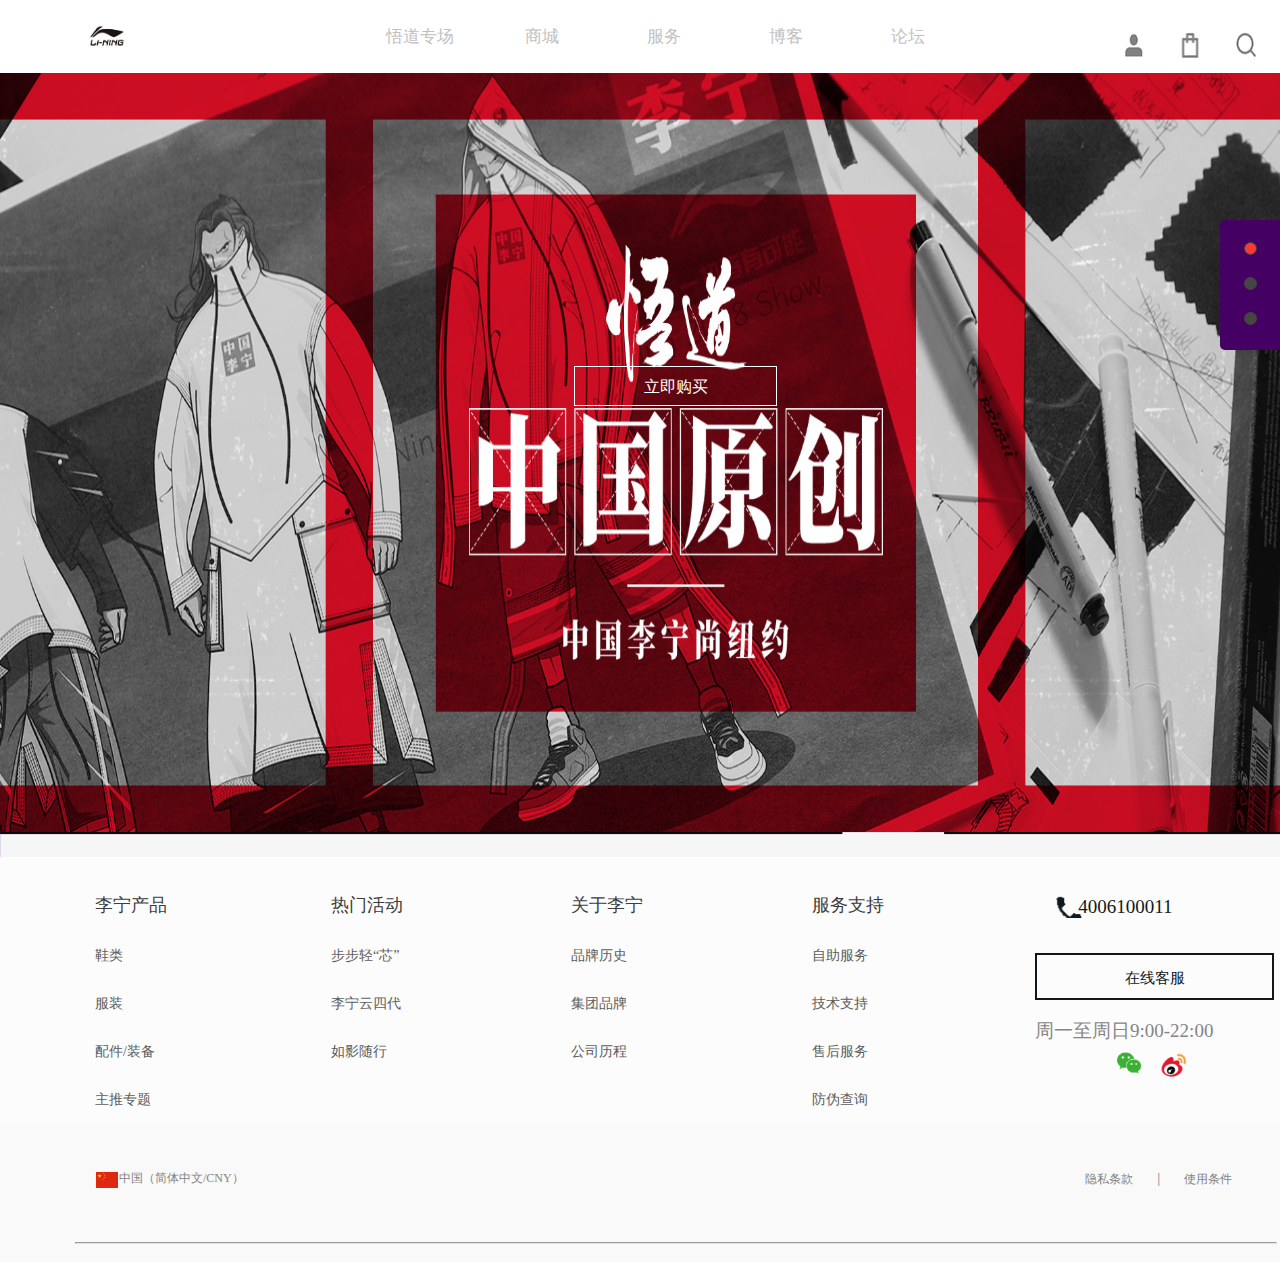
<file: 仿制李宁首页/index.html>
<!DOCTYPE html>
<html lang="en">
<head>
    <meta charset="UTF-8">
    <meta name="viewport" content="width=device-width, initial-scale=1.0">
    <meta http-equiv="X-UA-Compatible" content="ie=edge">
    <link rel="stylesheet" href="css/layout.css">
    <link rel="stylesheet" href="css/base.css">
    <script type="text/javascript" src="js/jquery-1.7.1.min.js"></script>
    <title>Document</title>
</head>
<body>
    <header>
        <a href="#1" class="logo">
            <img src="./img/logo.png" >
        </a>
        <div class="text">
            <a href="#2" class="t">悟道专场</a>
            <a href="#3" class="t">商城</a>
            <a href="#4" class="t">服务</a>
            <a href="#5" class="t">博客</a>
            <a href="#6" class="t">论坛 </a>
        </div>
        <div class="img">
            <div class="outside out1">
                <a href="#7" class="p img1"></a>
                <ul>
                    <li>订单</li>
                    <li>账号</li>
                    <li>推荐有礼</li>
                    <li>登录</li>
                </ul>
            </div>
            <div class="outside out2">
                <a href="#8" class="p img2"></a>
                <ul>
                    <li>您的购物车里没有商品！</li>
                    <li>去购物</li>
                </ul>
            </div>
            <a href="#9" class="p img3" id="find"></a>
        </div>
        <div class="search" id="Search">
            <div class="nav">
                <img src="./img/logo6.png" class="img1">
                <input type="text" placeholder="搜索商品名称">
                <img src="./img/logo7.png" class="img2" id="close">
            </div>
            <ul>
                <li>新品和热卖</li>
                <li>鞋类</li>
                <li>服装</li>
                <li>配件/装备</li>
            </ul>
        </div>
    </header>
    <section>
        <div class="bannerWhole">
            <a class="part1">
                <div class="bgimg">
                    <img src="./img/img1.png" alt="新品发布会">
                </div>
                <div class="content">
                    
                    <div class="button">立即购买</div>
                </div>
            </a>
            <div class="part2">
                <a href="##1" class="first">
                    <img src="./img/img2.png" alt="热门活动">
                </a>
                <a class="second">
                    <div class="bgimg">
                        <img src="./img/img3.png" alt="摄影比赛">
                    </div>
                    <div class="content">
                        
                        <div class="button hover">立即购买</div>                <!-- hover类有待考虑 -->
                    </div>
                </a>
            </div>
            <div class="part3">
                <div class="first">
                    <figure class="normal hot1">
                        <img src="./img/hot1.png" alt="设计图">
                        <div>中国射击队</div>
                        <p>品牌从1991年开始赞助射击项目。</p>
                    </figure>
                    <figure class="normal hot2">
                        <img src="./img/hot2.png" alt="摄影">
                        <div>中国乒乓球队</div>
                        <p>李宁品牌从2000年开始赞助中国乒乓球队。</p>
                    </figure>
                    <figure class="normal hot3">
                        <img src="./img/hot3.png" alt="手感">
                        <div>中国羽毛球队</div>
                        <p>李宁品牌从2009年开始赞助中国羽毛球队。</p>
                    </figure>
                </div>
                <div class="second">
                    <ul>
                        <li>
                            <img src="./img/logo1.png">
                            <p>7天无理由退货</p>
                        </li>
                        <li>
                            <img src="./img/logo2.png">
                            <p>15天退货保障</p>
                        </li>
                        <li>
                            <img src="./img/logo3.png">
                            <p>30天换货保障</p>
                        </li>
                        <li>
                            <img src="./img/logo4.png">
                            <p>99元全场包邮</p>
                        </li>
                    </ul>
                </div>
            </div>
        </div>
        <div class="bannerSearch">
            <div class="index focus"> </div>
            <div class="index"> </div>
            <div class="index"> </div>
        </div>
    </section>
    <footer>
        <ul class="first">
            <li>
                <p>李宁产品</p>
                <a href="###1">鞋类</a>
                <a href="###2">服装</a>
                <a href="###3">配件/装备</a>
                <a href="###4">主推专题</a>
            </li>
            <li>
                <p>热门活动</p>
                <a href="###1">步步轻“芯”</a>
                <a href="###2">李宁云四代</a>
                <a href="###3">如影随行</a>
            </li>
            <li>
                <p>关于李宁</p>
                <a href="###1">品牌历史</a>
                <a href="###2">集团品牌</a>
                <a href="###3">公司历程</a>
            </li>
            <li>
                <p>服务支持</p>
                <a href="###1">自助服务</a>
                <a href="###2">技术支持</a>
                <a href="###3">售后服务</a>
                <a href="###4">防伪查询</a>
            </li>
            <div class="right">
                <div class="tel">&nbsp;&nbsp;&nbsp;&nbsp;&nbsp;4006100011</div>
                <div class="text hover">在线客服</div>
                <div class="time">周一至周日9:00-22:00</div>
                <div class="w">
                    <img src="./img/wx.png" class="wx">
                    <img src="./img/weixin.png" class="weixin">
                </div>
                <img src="./img/wb.png" class="wb">
            </div>
        </ul>
        <div class="second">
            <div class="left">
                <img src="./img/flag.png" alt="">
                <a href="#####">中国（简体中文/CNY）</a>
            </div>
            <div class="right">
                <p>
                    <a href="####1">隐私条款</a>
                    |
                    <a href="####1">使用条件</a>
                </p>
            </div>
            <hr>
        </div>
    </footer>
    <script type="text/javascript" src="js/ui.js"></script>
</body>
</html>
</file>
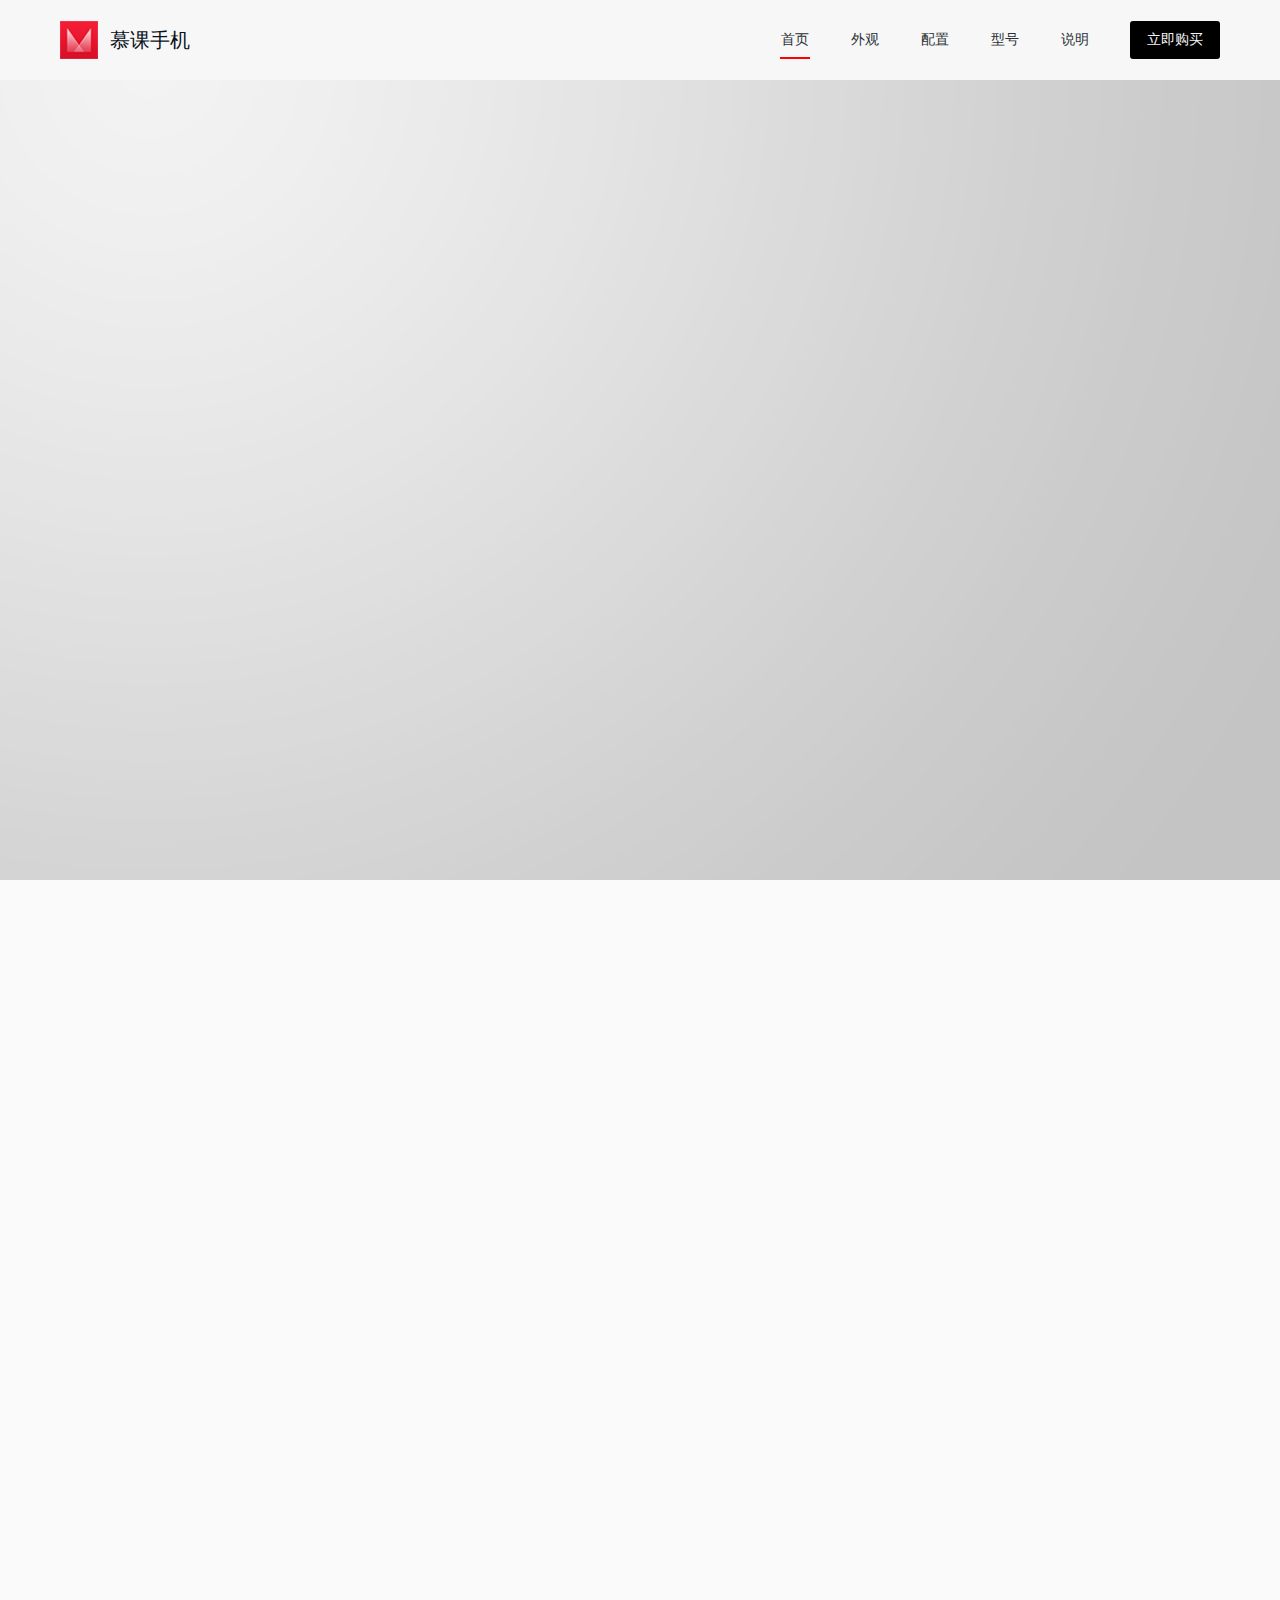
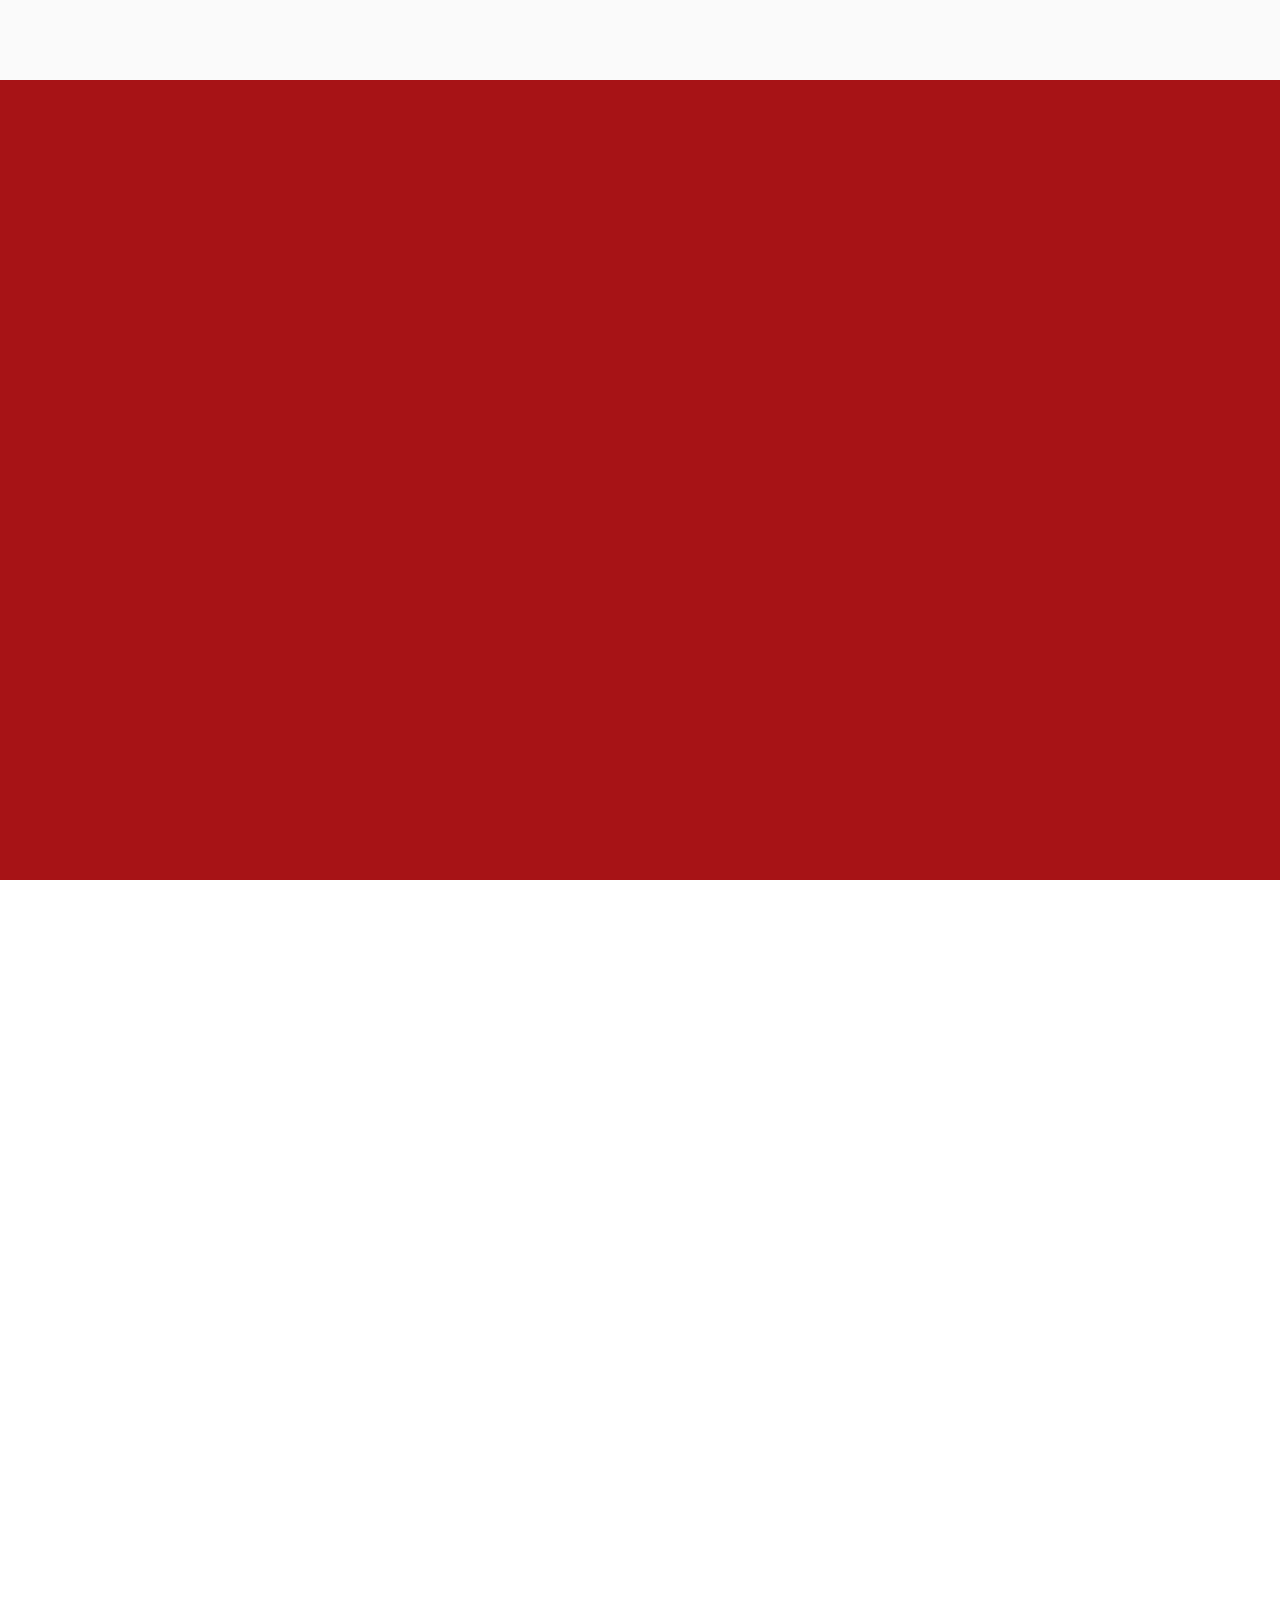
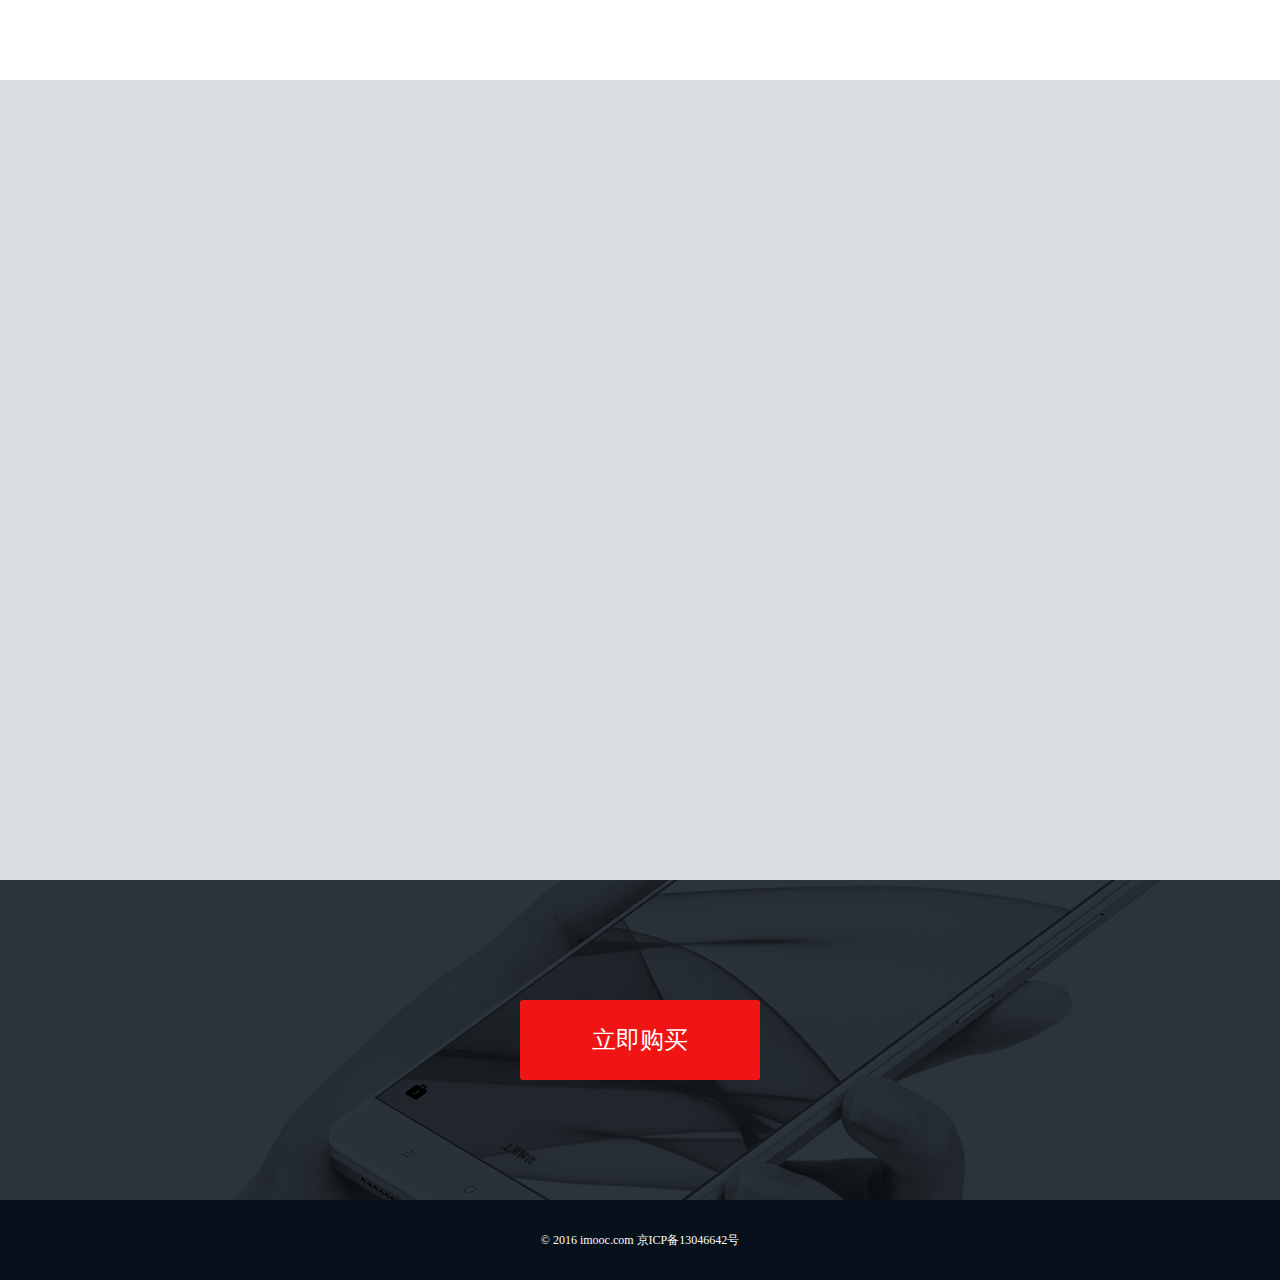
<file: 动态网页开发案例/index.html>
<!DOCTYPE html>
<html lang="en">
<head>
    <meta charset="UTF-8">
    <meta name="viewport" content="width=device-width, initial-scale=1.0">
    <meta http-equiv="X-UA-Compatible" content="ie=edge">
    <link rel="stylesheet" type="text/css" href="./css/normalize.css" />
    <link rel="stylesheet" type="text/css" href="./css/index.css" />
    <link rel="stylesheet" type="text/css" href="./css/base.css" />
    <link rel="stylesheet" type="text/css" href="./css/animate.css" />
    <title>慕课手机</title>
</head>
<body>
    <header class="header">
        <div class="header__wrap">
            <div class="header__logo">慕课手机</div>
            <nav class="header__nav">
                <a href="javascript:;" class="header__nav-item">首页</a>
                <a href="javascript:;" class="header__nav-item">外观</a>
                <a href="javascript:;" class="header__nav-item">配置</a>
                <a href="javascript:;" class="header__nav-item">型号</a>
                <a href="javascript:;" class="header__nav-item">说明</a>
                <a href="javascript:;" class="header__nav-item
                header__nav-item_custom_button">立即购买</a>
                <div class="header__nav-tip"></div>
            </nav>
        </div>
    </header>
    <section class="screen-1 other">
        <h2 class="screen-1__heading screen-1__heading_animate_init"><b>慕课手机</b>&nbsp;让你的生活更精彩</h2>
        <div class="screen-1__phone screen-1__phone_animate_init"></div>
        <div class="screen-1__shadow screen-1__shadow_animate_init"></div>
    </section>
    <section class="screen-2 other">
        <h2 class="screen-2__heading">优美的设计，更令人着迷</h2>
        <h3 class="screen-2__subheading">采用受欢迎的设计，让它更加出色。
            <br>款式小巧、轻便手感更舒适。绚丽高清的显示屏，整个外观显得格外精致。</h3>
        <div class="screen-2__phone">
            <div class="screen-2__point screen-2__point_i_1">高清摄像</div>
            <div class="screen-2__point screen-2__point_custom_right screen-2__point_i_2">超薄机身</div>
            <div class="screen-2__point screen-2__point_custom_right screen-2__point_i_3">大屏显示</div>
        </div>

    </section>
    <section class="screen-3 other">
        <div class="screen-3__wrap">
            <h2 class="screen-3__heading">外形小巧，功能强大的手机</h2>
            <h3 class="screen-3__subheading">采用受欢迎的设计，让它更加出色。
            <br>款式小巧、轻便手感更舒适。绚丽高清的显示屏，整个外观显得格外精致。</h3>
            <div class="screen-3__phone"></div>
            <div class="screen-3__features">
                <div class="screen-3__features__item">
                    <div class="screen-3__features__item__number">
                        5.7
                    </div>
                    <div class="screen-3__features__item__desc">
                        英寸大屏
                    </div>
                </div>
                <div class="screen-3__features__item">
                    <div class="screen-3__features__item__number">
                        1200
                    </div>
                    <div class="screen-3__features__item__desc">
                        万像素
                    </div>
                </div>
                <div class="screen-3__features__item">
                    <div class="screen-3__features__item__number">
                        3D
                    </div>
                    <div class="screen-3__features__item__desc">
                        touch
                    </div>
                </div>
                <div class="screen-3__features__item">
                    <div class="screen-3__features__item__number">
                        A9
                    </div>
                    <div class="screen-3__features__item__desc">
                        处理器
                    </div>
                </div>
            </div>
        </div>
    </section>
    <section class="screen-4 other">
        <div class="screen-4__wrap">
            <h2 class="screen-4__heading">丰富的手机型号</h2>
            <h3 class="screen-4__subheading">找到适合你的手机</h3>
            <div class="screen-4__type">
  
                <div class="screen-4__type__item screen-4__type__item_i_1">
                    <div class="screen-4__type__item__color">慕课红</div>
                    <div class="screen-4__type__item__storage">16G/32G/64G</div>
                </div>
  
                <div class="screen-4__type__item screen-4__type__item_i_2">
                    <div class="screen-4__type__item__color">土豪金</div>
                    <div class="screen-4__type__item__storage">16G/32G/64G</div>
                </div>
                <div class="screen-4__type__item screen-4__type__item_i_3">
                    <div class="screen-4__type__item__color">太空灰</div>
                    <div class="screen-4__type__item__storage">16G/32G/64G</div>
                </div>
  
                <div class="screen-4__type__item screen-4__type__item_i_4">
                    <div class="screen-4__type__item__color">绅士黑</div>
                    <div class="screen-4__type__item__storage">16G/32G/64G</div>
                </div>
            </div>
        </div>
    </section>
    <section class="screen-5 other">
        <div class="screen-5__heading">游戏、学习、拍照、有这一部就够了</div>
        <div class="screen-5__subheading">看视频、拍摄高清视频与照片、视频聊天、一机多功能，让您生活更丰富精彩。</div>
        <div class="screen-5__bg"></div>
    </section>
    <section class="screen-buy other">
        <a href="javascript:;" class="screen-buy__button">立即购买</a>
    </section>

    <footer class="footer other">
        © 2016 imooc.com  京ICP备13046642号
    </footer>
    <div class="outline other">
        <a href="javascript:;" class="outline__item">首页</a>
        <a href="javascript:;" class="outline__item">外观</a>
        <a href="javascript:;" class="outline__item">配置</a>
        <a href="javascript:;" class="outline__item">型号</a>
        <a href="javascript:;" class="outline__item">说明</a>
    </div>
    <!-- <script type="text/javascript" src= "./js/test.js"></Script> -->
    <script type="text/javascript" src= "./js/index.js"></Script>
</body>
</html>
</file>
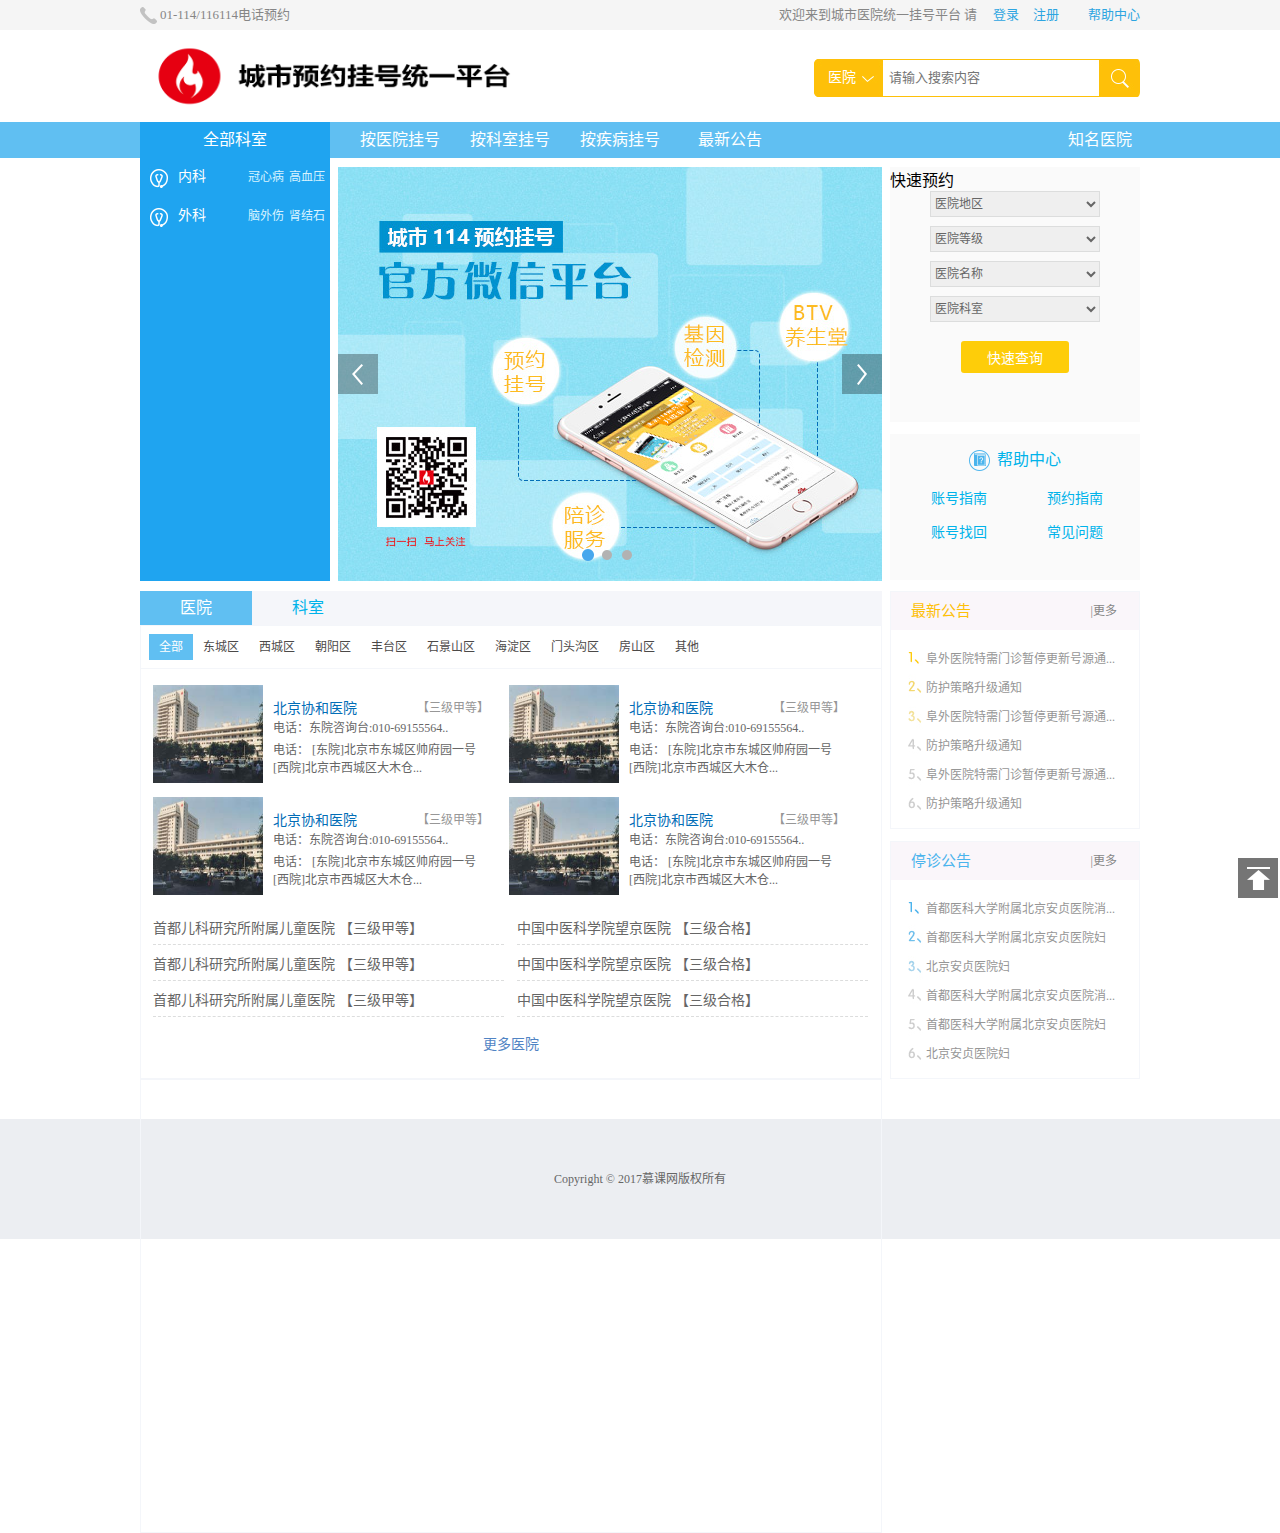
<file: 挂号平台/index.html>
<!DOCTYPE html>
<html lang="zh-cn">
<head>
	<meta charset="UTF-8">
	<title>城市医院预约平台</title>
	<link rel="stylesheet" type="text/css" href="css/layout.css">
	<link rel="stylesheet" type="text/css" href="css/base.css">
	<link rel="stylesheet" type="text/css" href="css/ui.css">
	<script type="text/javascript" src="js/jquery-1.7.1.min.js"></script>
</head>
<body>
	
	<div id="top" class="top">

		<div class="wrap">
			<p class="call">01-114/116114电话预约</p>
			<p class="welcome">欢迎来到城市医院统一挂号平台&nbsp;请&nbsp;
			<a href="#">登录</a>
			<a href="#">注册</a>
			&nbsp;&nbsp;&nbsp;&nbsp;
			<a href="#">帮助中心</a>
			</p>
		</div>

	</div>

	<div id="header" class="header">
		<div class="wrap clearfix">
			<a class="logo" href="#">
				<img src="./img/logo.png">
			</a>
			<div class="search ui-search">
				<div class="ui-search-selected">医院</div>
				<div class="ui-search-select-list">
					<a href="#1">科室</a>
					<a href="#1">疾病</a>
					<a href="#1">医院</a>
				</div>
				<input type="text" name="search-content" class="ui-search-input" placeholder="请输入搜索内容">
				<a href="#" class="ui-search-submit">&nbsp;</a>
			</div>
		</div>
	</div>

	<div id="nav" class="nav">
		<div class="wrap">
			<div class="link menu">全部科室
				<div class="menu-list ui-menu">
					<div class="ui-menu-item clearfix">
						
						<a href="#1" class="ui-menu-item-department">内科</i> 
						<a href="#2" class="ui-menu-item-disease">高血压</a>
						<a href="#3" class="ui-menu-item-disease">冠心病</a>

						<div class="ui-menu-item-detail" >
							<div class="ui-menu-item-detail-group">
								<div class="ui-menu-item-detail-group-caption">内科</div>

									<div class="ui-menu-item-detail-group-list">
										<a href="#1">心血管内科</a>
										<a href="#1">神经内科</a>
										<a href="#1">内分泌科</a>
										<a href="#1">血液科</a>
										<a href="#1">心血管内科</a>
										<a href="#1">神经内科</a>
										<a href="#1">内分泌科</a>
										<a href="#1">血液科</a>
										<a href="#1">心血管内科</a>
										<a href="#1">神经内科</a>
										<a href="#1">内分泌科</a>
										<a href="#1">血液科</a>
										<a href="#1">内分泌科</a>
										<a href="#1">血液科</a>
									</div>

							</div>
						</div>

					</div>


					<div class="ui-menu-item clearfix">
						
						<a href="#1" class="ui-menu-item-department">外科</i> 
						<a href="#2" class="ui-menu-item-disease">肾结石</a>
						<a href="#3" class="ui-menu-item-disease">脑外伤</a>

						<div class="ui-menu-item-detail" >

							<div class="ui-menu-item-detail-group">
								<div class="ui-menu-item-detail-group-caption">外科</div>

									<div class="ui-menu-item-detail-group-list">
										<a href="#1">神经外科</a>
										<a href="#1">功能神经外科</a>
										<a href="#1">内分泌科</a>
										<a href="#1">血液科</a>
										<a href="#1">心血管内科</a>
										<a href="#1">神经内科</a>
										<a href="#1">内分泌科</a>
										<a href="#1">血液科</a>
										<a href="#1">心血管内科</a>
										<a href="#1">神经内科</a>
										<a href="#1">内分泌科</a>
										<a href="#1">血液科</a>
										<a href="#1">内分泌科</a>
										<a href="#1">血液科</a>
									</div>

							</div>
							<div class="ui-menu-item-detail-group">
								<div class="ui-menu-item-detail-group-caption">外科常见疾病</div>

									<div class="ui-menu-item-detail-group-list">
										<a href="#1">神经外科</a>
										<a href="#1">功能神经外科</a>
										<a href="#1">内分泌科</a>
										<a href="#1">血液科</a>
										<a href="#1">心血管内科</a>
										<a href="#1">神经内科</a>
										<a href="#1">内分泌科</a>
										<a href="#1">血液科</a>
										<a href="#1">心血管内科</a>
										<a href="#1">神经内科</a>
										<a href="#1">内分泌科</a>
										<a href="#1">血液科</a>
										<a href="#1">内分泌科</a>
										<a href="#1">血液科</a>
									</div>

							</div>
							
						</div>

					</div>
				</div>
			</div>
			<a href="#" class="link">按医院挂号</a>
			<a href="#" class="link">按科室挂号</a>
			<a href="#" class="link">按疾病挂号</a>
			<a href="#" class="link">最新公告</a>
			<a href="#" class="link right">知名医院</a>
		</div>
	</div>

	<div id="banner" class="banner">

		<div class="banner-slider ui-slider">
			<div class="ui-slider-wrap">
				<a href="#0" class="item"><img src="img/banner_1.jpg" alt="banner-1"></a>
				<a href="#1" class="item"><img src="img/banner_2.jpg" alt="banner-2"></a>
				<a href="#2" class="item"><img src="img/banner_3.jpg" alt="banner-3"></a>
			</div>
		

			<div class="ui-slider-arrow">
				<a href="#l" class="item left">&nbsp;</a>
				<a href="#r" class="item right">&nbsp;</a>
			</div>
			<div class="ui-slider-process">
				<a href="#0" class="item item_focus">&nbsp;</a>
				<a href="#1" class="item">&nbsp;</a>
				<a href="#2" class="item">&nbsp;</a>
			</div>
		</div>
		<div class="banner-search ui-cascading">
			<div class="capition"><span class="text">快速预约</span></div>
			<div class="form">
				<div class="line"><select name="area"><option value="">医院地区</option></select></div>
				<div class="line"><select name="level"><option value="">医院等级</option></select></div>
				<div class="line"><select name="name"><option value="">医院名称</option></select></div>
				<div class="line"><select name="department"><option value="">医院科室</option></select></div>
			</div>
			<div class="submit"><input type="button" class="button" value="快速查询"></div>
		</div>
		<div class="banner-help">
			<div class="caption"><span class="text">帮助中心</span></div>
			<div class="list">
				<a href="#" class="link">账号指南</a>
				<a href="#" class="link">预约指南</a>
				<a href="#" class="link">账号找回</a>
				<a href="#" class="link">常见问题</a>
			</div>
		</div>

	</div>

	<div id="content" class="content">

		<div class="wrap clearfix">
			<div class="content-tab">
				<div class="caption">
					<a href="#8" class="item item_focus">医院</a>
					<a href="#7" class="item">科室</a>
				</div>
				<div class="block">
					<div class="item">
						<div class="block-caption">
							<a href="#1" class="block-caption-item block-caption-item_focus">全部</a>
							<a href="#1" class="block-caption-item">东城区</a>
							<a href="#1" class="block-caption-item">西城区</a>
							<a href="#1" class="block-caption-item">朝阳区</a>
							<a href="#1" class="block-caption-item">丰台区</a>
							<a href="#1" class="block-caption-item">石景山区</a>
							<a href="#1" class="block-caption-item">海淀区</a>
							<a href="#1" class="block-caption-item">门头沟区</a>
							<a href="#1" class="block-caption-item">房山区</a>
							<a href="#1" class="block-caption-item">其他</a>
						</div>
						<div class="block-content">
							<div class="block-wrap">
								<div class="block-list clearfix">
								<div class="item">
									<img src="img/hospital-1.jpg" alt="xx医院">
									<div class="item-name">北京协和医院<span class="item-level">【三级甲等】</span></div>
									<div class="item-phone">电话：东院咨询台:010-69155564..</div>
									<div class="item-address">电话： [东院]北京市东城区帅府园一号 [西院]北京市西城区大木仓...</div>
								</div>
								<div class="item">
									<img src="img/hospital-1.jpg" alt="xx医院">
									<div class="item-name">北京协和医院<span class="item-level">【三级甲等】</span></div>
									<div class="item-phone">电话：东院咨询台:010-69155564..</div>
									<div class="item-address">电话： [东院]北京市东城区帅府园一号 [西院]北京市西城区大木仓...</div>
								</div>
									
								<div class="item">
									<img src="img/hospital-1.jpg" alt="xx医院">
									<div class="item-name">北京协和医院<span class="item-level">【三级甲等】</span></div>
									<div class="item-phone">电话：东院咨询台:010-69155564..</div>
									<div class="item-address">电话： [东院]北京市东城区帅府园一号 [西院]北京市西城区大木仓...</div>
								</div>
									
								<div class="item">
									<img src="img/hospital-1.jpg" alt="xx医院">
									<div class="item-name">北京协和医院<span class="item-level">【三级甲等】</span></div>
									<div class="item-phone">电话：东院咨询台:010-69155564..</div>
									<div class="item-address">电话： [东院]北京市东城区帅府园一号 [西院]北京市西城区大木仓...</div>
								</div>
									
								</div>

								<div class="block-text-list clearfix">
								<a href="#9" class="item">首都儿科研究所附属儿童医院 <span class="level">【三级甲等】</span></a>
								<a href="#9" class="item">中国中医科学院望京医院 <span class="level">【三级合格】</span></a>
								<a href="#9" class="item">首都儿科研究所附属儿童医院 <span class="level">【三级甲等】</span></a>
								<a href="#9" class="item">中国中医科学院望京医院 <span class="level">【三级合格】</span></a>
								<a href="#9" class="item">首都儿科研究所附属儿童医院 <span class="level">【三级甲等】</span></a>
								<a href="#9" class="item">中国中医科学院望京医院 <span class="level">【三级合格】</span></a>
								</div>
								<a class="block-more">更多医院</a>
							</div>
							<div class="block-wrap" style="display: none;">其他城区内容</div>
						</div>
					</div>
				</div>
				<div class="block">
					<div class="item" style="display: none;">
						科室内容
					</div>
				</div>
			</div>
			<div class="content-news">
				<div class="caption">最新公告<a href="#8" class="more">|更多</a></div>
				<div class="list">
					<a href="#8" class="link">阜外医院特需门诊暂停更新号源通...</a>
					<a href="#8" class="link">防护策略升级通知</a>
					<a href="#8" class="link">阜外医院特需门诊暂停更新号源通...</a>
					<a href="#8" class="link">防护策略升级通知</a>
					<a href="#8" class="link">阜外医院特需门诊暂停更新号源通...</a>
					<a href="#8" class="link">防护策略升级通知</a>
				</div>
			</div>
			<div class="content-close">
				<div class="caption">停诊公告<a href="#8" class="more">|更多</a></div>
				<div class="list">
					<a href="#8" class="link">首都医科大学附属北京安贞医院消...</a>
					<a href="#8" class="link">首都医科大学附属北京安贞医院妇</a>
					<a href="#8" class="link">北京安贞医院妇</a>
					<a href="#8" class="link">首都医科大学附属北京安贞医院消...</a>
					<a href="#8" class="link">首都医科大学附属北京安贞医院妇</a>
					<a href="#8" class="link">北京安贞医院妇</a>
				</div>
			</div>
		</div>

	</div>

	<div id="footer" class="footer">
		Copyright &copy; 2017慕课网版权所有
	</div>
	<script type="text/javascript" src="js/ui.js"></script>
</body>
</html>
</file>
<file: 仿制李宁首页/css/layout.css>
body{
    width: 1351px;
    height: 1262px;
}
header{
    height: 73px;
    width: 1351px;
    background-color: #ffffff;
    position: relative;
}
section{
    height: 784px;/* 轮播图完成修改此处 */
    width: 1351px;
    background-color: rebeccapurple;
    position: relative;
    overflow: hidden;
}
section .bannerWhole{
    height: 2300px;/* 轮播图完成修改此处 */
    width: 1351px;
    position: absolute;
    top: 0px;/* js调整 */
}
section .bannerSearch{/* 轮播图完成修改此处定位方式 */
    width: 60px;
    height: 130px;
    background-color: #440062;
    border-radius: 5px 0 0 5px;
    position: fixed;/* 后期改为abslout */
    top: 220px;
    right: 0px;
}
footer{
    height: 405px;
    width: 1351px;
    background-color: #f9f9f9;
}
footer .first{
    height: 267px;
    background-color: #fcfcfc;
}
</file>
<file: 仿制李宁首页/css/base.css>
*{
    padding: 0;
    margin: 0;
}
a{
    text-decoration: none;
    color: black;
}
li{list-style-type: none;}
/* header模块样式 */
header .logo{
    display: block;
    width: 40px;
    height: 40px;
    margin-left: 87px;
    margin-top: 16px;
    
    float: left;
}
header .logo img{
    display: block;
    width: 40px;
    height: 40px;
}
header .text{
    margin-left: 232px;
    float: left;
}
header .text .t{
    display: block;
    box-sizing: border-box;
    width: 122px;
    height: 73px;
    font-family: "微软雅黑","黑体","宋体";
    font-size: 17px;
    color: #c1c1c1;
    line-height: 73px;
    text-align: center;
    float: left;
}
header .text .t:hover{
    color:red;
    border-bottom: 2px solid red;
}
header .img{/* 缺少header右侧三个按钮的交互 */
    margin-right: 87px;
    float: right;
}
header .img .outside{
    width: 32px;
    height: 41px;
    margin-left: 26px;
    margin-top: 32px;
    float: left;
}
header .img .out1:hover ul{z-index: 5;}
header .img .p:hover{
    background-image: url('../img/p2.png');
    border-bottom: 2px solid black;
}
header .img .p{
    display: block;
    box-sizing: border-box;
    width: 32px;
    height: 41px;
    background-image: url('../img/p1.png');
}
header .img .img3{
    margin-left: 26px;
    margin-top: 32px;
    background-image: url('../img/p1.png');
}
header .img .out1 ul{
    position: absolute;
    width: 322px;
    height: 272px;
    top: 73px;
    left: 897px;
    z-index: -1;
    background-color: #fff;
}
header .img .out1 ul li{
    box-sizing: border-box;
    border-bottom: 1px solid #c1c1c1;
    margin: 20px auto 10px;
    padding-bottom: 10px;
    height: 35px;
    width: 281px;
    font-family: "微软雅黑","黑体","宋体";
    font-size: 16px;
    color: #c1c1c1;
}
header .img .out1 ul li:nth-child(4){
    margin-top: 30px;
    color: #40b3d9;
    border: none;
}
header .img .out1 ul li:nth-child(4):hover{
    text-decoration: underline;
}
header .img .out2:hover ul{z-index: 5;}
header .img .out2 ul{
    position: absolute;
    width: 322px;
    height: 187px;
    top: 73px;
    left: 956px;
    background-color: #fff;
    z-index: -1;
}
header .img .out2 ul li:nth-child(1){
    margin: 55px auto;
    font-family: "微软雅黑","黑体","宋体";
    font-size: 12px;
    color: #c1c1c1;
    text-align: center;
}
header .img .out2 ul li:nth-child(2){
    width: 281px;
    height: 41px;
    margin: 0 auto;
    background-color: #eb0028;
    font-family: "微软雅黑","黑体","宋体";
    font-size: 14px;
    color: #fff;
    line-height: 41px;
    text-align: center;
}
header .img .out2 ul li:nth-child(2):active{background-color: #b8001f;}
header .img .img1{background-position: left -28px;}
header .img .img2{background-position: center -28px;}
header .img .img3{
    float: left;
    background-position: right -28px;
}
/* 搜索框样式 */
header .search{
    width: 615px;
    height: 284px;
    position: absolute;
    left: 315px;
    background-color: #fff;
    z-index: -1;/* js调整 */
}
header .search .nav{
    box-sizing: border-box;
    width: 615px;
    height: 73px;
    border-bottom: 1px solid #c1c1c1;
}
header .search .nav .img1{
    display: block;
    width: 22px;
    height: 22px;
    float: left;
    margin-top: 32px;
}
header .search .nav input{
    outline: 0;
    border: 0;
    display: block;
    width: 540px;
    height: 22px;
    margin-top: 32px;
    margin-left: 15px;
    background-color: #fff;
    border: none;
    float: left;
}
header .search .nav .img2{
    display: block;
    width: 22px;
    height: 22px;
    float: left;
    margin-top: 32px;
}
header .search ul{
    background-color: #fff;
    padding: 10px 0;
}
header .search ul li{
    height: 50px;
    padding-left: 50px;
    font-family: "微软雅黑","黑体","宋体";
    font-size: 14px;
    color: #858585;
    line-height: 50px;
}
header .search ul li:hover{
    background-color: #f6f6f6;
    color: #000;
}
/* banner模块样式 */
section .bannerSearch .index{
    width: 11px;
    height: 11px;
    background-color: #454544;
    border: 1px solid #454544;
    border-radius: 50% 50%;
    margin: 22px auto;
}
section .bannerSearch .focus{background-color: #f83a34;}
/*banner 第一组*/
section .bannerWhole .part1{
    display: block;
    position: relative;
}
section .bannerWhole .part1 .bgimg img{
    display: block;
    width:1351px;
    height: 759px;
}
section .bannerWhole .part1 .content{
    position: absolute;                     /* 拔河效应 */
    top: 271px;
    left: 0;
    right: 0;
    margin: 0 auto;
}
section .bannerWhole .part1 .content .h1{
    font-size: 46px;
    color: #fff;
    font-family: "微软雅黑","黑体","宋体";
    text-align: center;
}
section .bannerWhole .part1 .content .h2{
    display: block;
    margin: 22px 0;
    font-size: 30px;
    color: #fff;
    font-family: "微软雅黑","黑体","宋体";
    text-align: center;
}
section .bannerWhole .part1 .content hr{
    width: 46px;
    height: 1px;
    border: none;
    border-top: 1px solid #fff;
    margin: 0 auto;
}
section .bannerWhole .part1 .content .time{
    display: block;
    margin: 22px 0 54px;
    font-size: 22px;
    color: #fff;
    font-family: "微软雅黑","黑体","宋体";
    text-align: center;
}
section .bannerWhole .part1 .content .button{
    box-sizing: border-box;
    width: 203px;
    height: 40px;
    border: 1px solid #fff;
    margin: 22px auto;
    font-size: 16px;
    color: #fff;
    font-family: "微软雅黑","黑体","宋体";
    text-align: center;
    line-height: 40px;
    cursor: pointer;
}
/*banner 第二组*/
section .bannerWhole .part2 .first{display: block;}
section .bannerWhole .part2 .first img{
    display: block;
    width: 1351px;
    height: 255px;
}
section .bannerWhole .part2 .second{
    display: block;
    position: relative;
}
section .bannerWhole .part2 .second .bgimg img{
    display: block;
    width: 1351px;
    height: 529px;
}
section .bannerWhole .part2 .second .content{
    position: absolute;
    top: 320px;
    left: 0;
    right: 0;
    margin: 0 auto;
}
section .bannerWhole .part2 .second .content .h1{
    font-size: 40px;
    font-weight: normal;
    color: #fff;
    font-family: "微软雅黑","黑体","宋体";
    text-align: center;
}
section .bannerWhole .part2 .second .content .button{
    box-sizing: border-box;
    width: 134px;
    height: 44px;
    border: 1px solid #fff;
    margin: 49px auto 0;
    font-size: 14px;
    font-weight: normal;
    color: #fff;
    font-family: "微软雅黑","黑体","宋体";
    text-align: center;
    line-height: 44px;
    cursor: pointer;
    background: url(../img/button.png) no-repeat;
    background-position: 135px 0;
}
section .bannerWhole .part2 .second .content .button:hover{
    background-position: 0 0;
    color: black;
}
/*banner 第三组*/
section .bannerWhole .part3 .first{
    width: 1351px;
    height: 553px;
    background-color: #f6f6f6;
    position: relative;
}
section .bannerWhole .part3 .first .normal{
    width: 390px;
    height: 379px;
    background-color: #fff;
    position: absolute;
    top: 87px;
    cursor: pointer;
}
section .bannerWhole .part3 .first .normal:hover{       /* 上浮一点，加盒子阴影 */
    top:83px;
    box-shadow: 0px 3px 50px 1px #cecece;
}
section .bannerWhole .part3 .first .hot1{
    left: 74px;
}
section .bannerWhole .part3 .first .hot2{
    left: 0;
    right: 0;
    margin: 0 auto;
}
section .bannerWhole .part3 .first .hot3{right: 74px;}
section .bannerWhole .part3 .first .normal img{
    width: 390px;
    height: 240px;
}
section .bannerWhole .part3 .first .normal div{
    font-family: "微软雅黑","黑体","宋体";
    font-size: 17px;
    color: #3d3d3d;
    margin-top: 35px;
    margin-left: 27px;
}
section .bannerWhole .part3 .first .normal p{
    margin-top: 12px;
    margin-left: 27px;
    font-family: "微软雅黑","黑体","宋体";
    font-size: 14px;
    color: #5d5d5d;
}
section .bannerWhole .part3 .second{
    width: 1351px;
    height: 203px;
    border: 1px solid #e9e9e9;
    background-color: #fff;
}section .bannerWhole .part3 .second ul{
    width: 1351px;
    height: 120.5px;
    margin-top: 45px;
    position: relative;
    cursor: pointer;
}
section .bannerWhole .part3 .second ul li{position: absolute;}
section .bannerWhole .part3 .second ul li:nth-child(1){left: 170px;}
section .bannerWhole .part3 .second ul li:nth-child(2){left: 473px;}
section .bannerWhole .part3 .second ul li:nth-child(4){right: 170px;}
section .bannerWhole .part3 .second ul li:nth-child(3){right: 473px;}
section .bannerWhole .part3 .second ul li img{
    display: block;
    height: 70px;
    width: 68px;
    margin: 0 auto;
}
section .bannerWhole .part3 .second ul li p{
    margin-top: 30px;
    font-size: 16px;
    color: #5d5d5d;
    font-family: "微软雅黑","黑体","宋体";
}
/* footer模块样式 */
footer .first{
    position: relative;
}
footer .first li{
    position: absolute;
    top: 36px;
}
footer .first li:nth-child(1){left: 95px;}
footer .first li:nth-child(2){left: 331px;}
footer .first li:nth-child(3){left: 571px;}
footer .first li:nth-child(4){left: 812px;}
footer .first a{display: block;
    margin-top: 30px;
    font-family: "微软雅黑","黑体","宋体";
    font-size: 14px;
    color: #5d5d5d;
}
footer .first p{
    font-family: "微软雅黑","黑体","宋体";
    font-size: 18px;
    color: #3d3d3d;
}
footer .first .right{
    position: absolute;
    top: 39px;
    right: 77px;
}
footer .first .right .tel{
    width: 200px;
    margin: 0 auto;
    font-size: 19px;
    font-family: "微软雅黑","黑体","宋体";
    color: #101920;
    background: url(../img/logo5.png) no-repeat 0 0;
}
footer .first .right .text{
    box-sizing: border-box;
    width: 239px;
    height: 47px;
    border: 2px solid #0e161e;
    margin-top: 35px;
    text-align: center;
    line-height: 47px;
    font-size: 15px;
    font-family: "微软雅黑","黑体","宋体";
    color: #0e161e;

}
footer .first .right .text:hover{
    background-color: #0e161e;
    color: #fff;
}
footer .first .right .time{
    margin: 18px auto;
    font-size: 19px;
    font-family: "微软雅黑","黑体","宋体";
    color: #858585;
}
footer .first .right .w{
    width: 28px;
    height: 28px;
    position: absolute;
    right: 131px;
    top: 154px;
}
footer .first .right .w:hover .weixin{
    z-index: 5;
}
footer .first .right .w .weixin{
    position: absolute;
    top: -114px;
    right: -34px;
    width: 105px;
    height: 105px;
    z-index: -1;
}
footer .first .right .w .wx{
    display: block;
    width: 28px;
    height: 28px;
    position: absolute;
    right: 0;
    top: 0;
}
footer .first .right .wb{
    display: block;
    width: 28px;
    height: 28px;
    position: absolute;
    right: 86px;
    top: 154px;
    cursor: pointer;
}
footer .second{
    height: 138px;
    width: 1351px;
    position: relative;
    background-color: #f9f9f9;
}
footer .second .left{
    position: absolute;
    top: 46px;
    left: 95px;
}
footer .second .left img{
    display: block;
    width: 22px;
    height: 16px;
    margin: 2px 1px;
    float: left;
}
footer .second .left a{
    font-size: 12px;
    font-family: "微软雅黑","黑体","宋体";
    color: #848484;
    float: left;
}
footer .second .right{
    position: absolute;
    top: 46px;
    right: 119px;
}
footer .second .right p{
    font-size: 15px;
    font-family: "微软雅黑","黑体","宋体";
    color: #858585;
}
footer .second .right p a{
    font-size: 12px;
    font-family: "微软雅黑","黑体","宋体";
    color: #848484;
}
footer .second .right p a:nth-child(1){
    padding-right: 20px;
}
footer .second .right p a:nth-child(2){
    padding-left: 20px;
}
footer .second hr{
    box-sizing: border-box;
    width: 1202px;
    height: 2px;
    position: absolute;
    bottom: 18px;
    left: 0;
    right: 0;
    margin: 0 auto;
    border-bottom: 1px solid #e3e3e3;
}
</file>
<file: 动态网页开发案例/css/index.css>
/*
BEM 设计模式

模块（没有前缀，多个单词用 - 连接）
元素（元素在模块之后，可以有多个层级，以 __ 连接）
修饰（某元素，或者某模块特别的状态，必须有一个状态名和状态值，使用 _ 连接 ） 
*/



.header{
    background-color: #f7f7f7;
    position: relative;
}
.header__wrap{
    height: 80px;
    width: 1200px;
    margin: 0 auto;
    position: relative;
}
.header__logo{
    width: 150px;
    height: 38px;
    line-height: 38px;
    font-size: 20px;
    color: #07111b;
    text-indent: 50px;
    background: url('../img/logo.png') left center no-repeat;
    background-size: 38px 38px;
    position: absolute;
    top: 50%;
    margin-top: -19px;
    left: 20px;
}
.header__nav{
position: absolute;
right: 20px;
height: 38px;
top: 50%;
margin-top: -19px;
}
.header__nav-item{
    color: #292f35;
    font-size: 14px;
    display: block;
    height: 38px;
    line-height: 38px;
    float: left;
    width: 30px;
    text-align: center;


    position: relative;
    padding-left: 40px;
}
.header__nav-item:hover{
    color: #f01400;

}
.header__nav-item_status_active{
    color: #f01400;
}

.header__nav-item_custom_button{
    background: #000;
    color: #f4f4f5;
    line-height: 38px;
    text-align: center;
    width: 90px;
    border-radius: 3px;
    padding: 0;
    margin-left: 40px;
}
.header__nav-item_custom_button:hover{
    color: #f4f4f5;
}
.header__nav-tip{
    position: absolute;
    width: 30px;
    height: 2px;
    background-color: #f00;
    bottom: 0;
    left: 0;
    margin-left: 40px;
    transition: all 1s;

}
/*第一屏*/
.screen-1{
    height: 800px;
    position: relative;
    overflow: hidden;
    background: url('../img/bg-screen-1.png') no-repeat center;
    background-size: cover;
}
.screen-1__heading{
    font-weight: normal;
    font-size: 46px;
    color: #4d555d;
    text-align: center;
    padding-top: 152px;
}
.screen-1__heading b{
    font-weight: normal;
    color: #f01400;
}
.screen-1__phone{
    width: 1375px;
    height: 305px;
    background: url('../img/screen-1-phone.png') no-repeat center;
    position: absolute;
    left: 50%;
    margin-left: -687px;
    bottom: 180px;
    z-index: 2;
}
.screen-1__shadow{
    width: 1233px;
    height: 411px;
    background: url('../img/screen-1-shadow.png') no-repeat center;
    position: absolute;
    left: 50%;
    margin-left: -616px;
    bottom: 30px;
    z-index: 1;
    opacity: .8;
}

/* 第二屏 */
.screen-2{
    background-color: #fafafa;
    height: 800px;
    position: relative;
    overflow: hidden;
}
.screen-2__heading{
    font-weight: normal;
    font-size: 46px;
    color: #f01400;
    text-align: center;
    padding-top: 96px;
    line-height: 46px;
}
.screen-2__subheading{
    font-weight: normal;
    font-size: 14px;
    color: #2c3137;
    text-align: center;
    padding-top: 25px;
    line-height: 28px;
}
.screen-2__phone{
    width: 928px;
    height: 873px;
    background: url('../img/bg-screen-2.png') no-repeat center;
    position: absolute;
    left: 50%;
    margin-left: -464px;
    bottom: -345px;
    z-index: 2;
}
.screen-2__point{
    width: 108px;
    height: 22px;
    padding-right: 112px;
    height: 22px;
    font-size: 22px;
    line-height: 22px;
    color: #4d555d;
    background: url('../img/icon-point-right.png') no-repeat center right;
    position: absolute;
}
.screen-2__point_custom_right{
    padding: 0 0 0 112px;
    background: url('../img/icon-point-left.png') no-repeat center left;
}
.screen-2__point_i_1{
    top: 150px;
    left: -164px;
}
.screen-2__point_i_2{
    top: 30px;
    right: 130px;
}
.screen-2__point_i_3{
    top: 330px;
    right: 30px;
}

/* 第三屏 */
.screen-3{
    background-color: #a71316;
    background-size: cover;
    height: 800px;
    position: relative;
    overflow: hidden;
}
.screen-3__wrap{
    width: 1200px;
    height: auto;
    margin: 0 auto;
    position: relative;
}
.screen-3__heading{
    font-weight: normal;
    font-size: 46px;
    color: #fff;
    text-align: left;
    padding-top: 94px;
    line-height: 46px;
}
.screen-3__subheading{
    font-weight: normal;
    font-size: 14px;
    color: #fff;
    text-align: left;
    padding-top: 25px;
    line-height: 28px;
}
.screen-3__phone{
    width: 750px;
    height: 873px;
    background: url('../img/bg-screen-3.png') no-repeat center top;
    position: absolute;
    right: 0;
    top: 195px;
    z-index: 2;
}
.screen-3__features{
    position: absolute;
    top: 395px;
    left: 0;
    width: 320px;
    height: 280px;
}
.screen-3__features__item{
    width: 138px;
    height: 118px;
    border: 1px solid #cb7173;
    border-radius: 5px;
    margin: 0 20px 20px 0;
    float: left;
    border-radius: 3px;
    color: #fff;
    text-align: center;
}
.screen-3__features__item__number{
    height: 36px;
    font-size: 36px;
    line-height: 36px;
    padding: 28px 0 8px;
}
.screen-3__features__item__desc{
    height: 14px;
    font-size: 14px;
    line-height: 14px;
}

/* 第四屏 */
.screen-4{
    background-color: #fff;
    height: 800px;
    position: relative;
    overflow: hidden;
}
.screen-4__wrap{
    width: 1200px;
    height: auto;
    margin: 0 auto;
    position: relative;
}
.screen-4__heading{
    font-weight: normal;
    font-size: 46px;
    color: #f01400;
    line-height: 46px;
    text-align: center;
    padding-top: 135px;
}
.screen-4__subheading{
    font-weight: normal;
    font-size: 14px;
    color: #464a4f;
    text-align: center;
    padding-top: 29px;
    line-height: 28px;
}
.screen-4__type{
    width: 1260px;
    height: 270px;
    position: absolute;
    top: 304px;
    margin-left: 30px;
}
.screen-4__type__item{
    width: 220px;
    margin-right: 90px;
    height: 270px;
    float: left;
    position: relative;
    text-align: center;
}
.screen-4__type__item_i_1{background: url('../img/phone-1.png') no-repeat left top;}
.screen-4__type__item_i_2{background: url('../img/phone-2.png') no-repeat left top;}
.screen-4__type__item_i_3{background: url('../img/phone-3.png') no-repeat left top;}
.screen-4__type__item_i_4{background: url('../img/phone-4.png') no-repeat left top;}
.screen-4__type__item__color{
    width: 100%;
    height: 14px;
    line-height: 14px;
    font-size: 14px;
    color: #2c3238;
    position: absolute;
    bottom: -44px;
}
.screen-4__type__item__storage{
    width: 100%;
    height: 12px;
    line-height: 12px;
    font-size: 12px;
    color: #a4a9a1;
    position: absolute;
    bottom: -66px;
}

/* 第五屏 */
.screen-5{
    height: 800px;
    position: relative;
    overflow: hidden;
    background-color: #d9dde1;
    background-size: cover;
}
.screen-5__bg{
    width: 1920px;
    height: 433px;
    background: url('../img/bg-screen-5.png') no-repeat center bottom;
    background-size: contain;
    position: absolute;
    left: 50%;
    margin-left: -960px;
    bottom: -100px;

}
.screen-5__heading{
    font-weight: normal;
    font-size: 46px;
    color: #f01400;
    text-align: center;
    padding-top: 130px;
    line-height: 46px;
}
.screen-5__subheading{
    font-weight: normal;
    font-size: 18px;
    color: #2c3137;
    text-align: center;
    padding-top: 25px;
    line-height: 28px;
}

/* 第六屏 */
.screen-buy{
    height: 320px;
    height: 80px;
    padding: 120px 0;
    position: relative;
    overflow: hidden;
    background: #2b333b url('../img/bg-screen-buy.png') center no-repeat;
    text-align: center;
}
.screen-buy__button{
    height: 80px;
    width: 240px;
    text-align: center;
    line-height: 80px;
    font-size: 24px;
    color: #fff;
    background-color: #f01414;
    display: inline-block;
    border-radius: 3px;
    transition: all .5S;
}
.screen-buy__button:hover{
    box-shadow: 0px 0px 20px rgba(0,0,0,.8);
}
.footer{
    height: 80px;
    line-height: 80px;
    text-align: center;
    color: #fff;
    font-size: 12px;
    background-color: #07111b;
}
.outline{
    position: fixed;
    padding: 5px 10px;
    bottom: 120px;
    right: 0;
    z-index: 3;
    background-color: #fff;
    box-shadow: 0 4px 12px rgba(0,0,0,.5);
}
.outline__item{
    display: block;
    width: 40px;
    height: 30px;
    line-height: 30px;
    text-align: center;
    padding: 5px 0;
    background-color: #fff;
    margin-top: 5px;
    border-top: 1px solid #eee;
    color: #939999;
}
.outline__item:first-child{
    border: none; 
}
.outline__item_status_active{
    color: red;
}
</file>
<file: 动态网页开发案例/css/base.css>
*{
    margin: 0;
    padding: 0;
}
body{
    background-color: #fff;
    font-size: 12px;
    font-family: "微软雅黑";
}
a{
    text-decoration: none;
}
h2,h3{
    font-weight: normal;

}
</file>
<file: 挂号平台/css/layout.css>
body{
	margin: 0;
	padding: 0;

}
.clearfix:after{
	content: ' ';
	display: block;
	height: 0;
	line-height: 0;
	clear:both; 
	zoom: 1;
}
.wrap{
	width: 1000px;
	margin: 0 auto;
	position: relative;;
}
.top{
	height: 30px;
	background-color: #f5f5f5;
}
.header{
	height: 92px;
}
.nav{
	height: 36px;
	background-color: #60bff2;
}
.banner{
	width: 802px;
	margin: 0 auto;
	height: 414px;
	padding: 9px 0 0 198px;
}
.banner-slider{
	float: left;
	width: 544px;
	height: 414px;
	background-color: #8edff3;
	
}
.banner-search{
	float: right;
	width: 250px;
	height: 255px;
	background-color: #eee;
}
.banner-help{
	float: right;
	width: 250px;
	height: 146px;
	background-color: #ccc;
	margin-top: 12px;
}
.content{
	padding: 10px 0 38px 0;
}
.content-tab{
	float: left;
	width: 742px;
	height: 490px;
	background-color: #eee;

}
.content-news,
.content-close{
	float: right;
	width: 248px;
	height: 236px;
	border: 1px solid #ccc;

}
.content-close{
	margin-top: 12px;
	border-color: red;

}
.footer{
	height: 70px;
	padding: 25px 0;
	background-color: #eceef2;

}
</file>
<file: 挂号平台/css/base.css>
p{
	margin: 0;
	padding: 0;
	display: inline-block;
}
a{
	text-decoration: none;
}
select,input{
	border: none;
	outline: none;

}
/* #top 模块样式 */
.top{
	line-height: 30px;
	font-size: 13px;
	color: #868686;
}
.top .call{
	float: left;
	padding-left: 20px;
	background: url(../img/icon-call.png) no-repeat center left;
}
.top .welcome{
	float: right;
}
.top a{
	color: #2da5e1;
	padding-left: 10px;
}
/* header 模块样式 */
.header .logo{
	width: 402px;
	height: 74px;
	padding: 9px 0;
	display: inline-block;
}
.header .logo img{
	width: 100%;
	height: 100%;
}
.header .search{
	width: 326px;
	height: 38px;
	position: absolute;
	right: 0px;
	top: 29px;
	/* background-color: orange; */
}
/* nav 模块样式 */
.nav .link{
	display: inline-block;
	float: left;
	padding-left: 30px;
	line-height: 36px;
	color: #fff;
	font-size: 16px;
	min-width: 80px;
	text-align: center;
}
.nav a:hover{
	color: #d7f3ff;
}
.nav .menu{
	width: 130px;
	padding-right: 30px;
	background-color: #1fa4f0;
	position: relative;
}
.nav .menu .menu-list{
	background-color: #1fa4f0;
	width: 100%;
	height: 423px;
	position: absolute;
	left: 0;
	top: 36px;

}
.nav .right{
	float: right;
}

/* banner 模块样式 */
.banner-search{
	background-color: #fafafa;
}
.banner-help .caption,
.banner-search .caption{
	height: 22px;
	padding: 15px 0 15px 0;
	text-align: center;
}

.banner-help .caption .text,
.banner-search .caption .text{
	display: inline-block;
	height: 22px;
	line-height: 22px;
	padding-left: 28px;
	color: #fec009;
	font-size: 16px;
	background: url(../img/icon-help.png) no-repeat 0 0;
}
.banner-search .form{
	height: 150px;
}
.banner-search .form .line{
	padding-bottom: 9px;
	text-align: center;
}
.banner-search .form .line select{
	width: 170px;
	font-size: 12px;
	z-index: 0;
	border: 1px solid #dcdddd;
	height: 26px;
	line-height: 26px;
	padding: 2px 0;
	color: #666;
}
.banner-search .submit{
	height: 32px;
	text-align: center;
}
.banner-search  .submit .button{
	width: 108px;
	height: 32px;
	background-color: #fecd09;
	font-size: 14px;
	color: #fff;
	border-radius: 3px;
}
.banner-help{
	background-color: #fafafa;
}
.banner-help .caption .text{
	color: #00b3ea;
	background-position: 0 -23px;

}
.banner-help .link{
	color: #00b3ea;
	display: inline-block;
	width: 86px;
	height: 26px;
	line-height: 26px;
	font-size: 14px;
	text-align: center;
	padding: 0 0 8px 26px;
}
/* content 模块样式 */

.content-news{
	background-color: #fff;
	border: 1px solid #f4f6fa;
}
.content-close .caption,
.content-news .caption{
	height: 38px;
	line-height: 38px;
	background-color: #faf6fa;
	text-indent: 20px;
	color: #fec009;
	font-size: 15px;

}
.content-close .more,
.content-news .more{
	float: right;
	padding-right: 22px;
	font-size: 12px;
	color: #868686;

}
.content-close .list,
.content-news .list{
	padding: 15px 20px 13px 35px;
	line-height: 29px;
	font-size: 12px;
	background: url(../img/list-yellow.jpg) 17px 20px no-repeat;
}
.content-close .list .link,
.content-news .list .link{
	display: block;
	color: #969696;
}
.content-close{
	background-color: #fff;
	border: 1px solid #f4f6fa;
}
.content-close .caption{
	color: #4ab4ed;
}
.content-close .list{
	background-image: url(../img/list-blue.jpg)
}
.content-tab{
	background: none;
}
.content-tab .caption{
	height: 34px;
	line-height: 34px;
	background-color: #f5f6fa;
}
.content-tab .caption .item{
	display: block;
	width: 112px;
	height: 34px;
	text-align: center;
	float: left;
	color: #00b3ea;
}
.content-tab .caption .item_focus{
	background-color: #60bff2;
	color: #fff;
}
.content-tab .block{
	border: 1px solid #f4f6fa;
	height: 452px;
}
.content-tab .block-caption{
	height: 26px;
	line-height: 26px;
	padding: 8px;
	border-bottom: 1px solid #f4f6fa;
}
.content-tab .block-caption-item{
	display: block;
	padding: 0 10px 0 10px;
	font-size: 12px;
	color: #4c4948;
	float: left;
}
.content-tab .block-caption-item_focus{
	background-color: #60bff2;
	color: #fff;
}
.content-tab .block-content{
	padding: 16px 12px;
}
.content-tab .block-content .block-more{
	display: block;
	line-height: 55px;
	text-align: center;
	color: #5084c4;
	font-size: 14px;
}
/* 医院列表 - 容器 */
.content-tab .block-content .block-list{

}
.content-tab .block-content .block-list .item{
	float: left;
	width: 216px;
	height: 102px;
	padding: 0 20px 10px 120px;
	position: relative;
	font-size: 12px;
}
.content-tab .block-content .block-list .item img{
	width: 110px;
	height: 98px;
	position: absolute;
	left: 0;
	top: 0;
}
.content-tab .block-content .block-list .item-name{
	color: #036eb7;
	font-size: 14px;
	line-height: 21px;
	padding-top: 13px;
}
.content-tab .block-content .block-list .item-level{
	float: right;
	font-size: 12px;
	color: #979797;
}
.content-tab .block-content .block-list .item-phone,
.content-tab .block-content .block-list .item-address{
	line-height: 18px;
	padding-bottom: 4px;
	color: #666;
}


/* 医院文案列表 - 容器 */
.content-tab .block-content .block-text-list{

}
.content-tab .block-content .block-text-list .item{
	display: block;
	width: 351px;
	height: 27px;
	font-size: 14px;
	color: #666;
	padding-top: 8px;
	float: left;
	border-bottom: 1px dashed #dcdddd;
}
.content-tab .block-content .block-text-list .item:nth-child(2n){
	margin-left: 13px;
}
.footer{
	line-height: 70px;
	text-align: center;
	font-size: 12px;
	color: #666;
}
</file>
<file: 挂号平台/css/ui.css>
.ui-search{
	background: url(../img/ui-search.jpg) center no-repeat;
	font-size: 14px;
	color: #fff;
	position: relative;
}
.ui-search-selected{
	width: 70px;
	height: 38px;
	line-height: 38px;
	position: absolute;
	left: 0;
	top: 0;
	text-indent: 14px;
}
.ui-search-select-list{
	display: none;
	position: absolute;
	width: 67px;
	line-height: 24px;
	background-color: #fff;
	box-shadow: 3px 3px 5px rgba(0,0,0,.2);
	left: 2px;
	top: 36px;
	z-index: 2;
}
.ui-search-select-list a{
	display: block;
	color: #A5a2a2;
	text-align: center;
}
.ui-search-select-list a:hover{
	background-color: #ebeef5;
}
.ui-search-input{
	width: 208px;
	height: 26px;
	position: absolute;
	top: 5px;
	left: 73px;
	line-height: 26px;
	font-size: 13px;
	color: #A5a2a2;
}
.ui-search-submit{
	display: block;
	position: absolute;
	right: 0;
	top: 1px;
	width: 40px;
	height: 36px;

}
/* ui-menu 分类菜单 */
.ui-menu{}

.ui-menu-item{
	height: 22px;
	line-height: 22px;
	padding: 8px 5px 9px 6px;
	margin-left: 2px;
}
.ui-menu-item:hover{
	background-color: #fff;	
}
.ui-menu-item-department{
	float: left;
	height: 22px;
	line-height: 22px;
	position: relative;
	padding-left: 30px;
	font-size: 14px;
	color: #fff;
}
.ui-menu-item-department:before{
	content: ' ';
	display: block;
	width: 22px;
	height: 21px;
	position: absolute;
	left: 0;
	top: 1px;
	background: url('../img/icon-menu.jpg') -22px 0 no-repeat;
}
.ui-menu-item-disease{
	font-size: 12px;
	float: right;
	padding-left: 5px;
	color: #d7f3ff;
}
.ui-menu-item:hover .ui-menu-item-department:before{
	background-position-x: 0;
}
.ui-menu-item:hover .ui-menu-item-department{
	color: #333;
}
.ui-menu-item:hover .ui-menu-item-disease{
	color: #868686;
}
.ui-menu-item:hover .ui-menu-item-detail{
	display: block;
}
.ui-menu-item-detail{
	display: none;
	position: absolute;
	width: 500px;
	height: 393px;
	padding: 20px 10px 10px 29px;
	background: #fff url('../img/bg-menu.jpg') center no-repeat;
	top: 0;
	left: 190px;
	box-shadow: 5px 5px 2px rgba(0,0,0,.1)
}
.ui-menu-item-detail-group{
	padding-bottom: 20px;
	text-align: left;
}
.ui-menu-item-detail-group-caption{
	width: 100px;
	display: block;
	height: 34px;
	line-height: 34px;
	color: #666;
	font-size: 16px;
	font-weight: bold;
}
.ui-menu-item-detail-group-list{
	line-height: 23px;
}
.ui-menu-item-detail-group-list a{
	display: inline-block;
	color: #868686;
	margin-right: 8px;
	font-size: 12px;
	padding-bottom: 5px;
}
.ui-menu-item-detail-group-list a:after{
	content: '|';
	color: #eee;
	padding-left: 8px;

}
.ui-backTop{
	display: block;
	position: fixed;
	right: 2px;
	bottom: 2px;
	z-index: 9;
	width: 40px;
	height: 40px;
	color: #fff;
	background: rgba(102,102,102,.9) url('../img/icon-go-up.jpg') center no-repeat;

}
.ui-backTop:hover{
	background: rgba(102,102,102,.9);
}
.ui-backTop:hover:after{
	content: '回到顶部';
	display: block;
	line-height: 20px;
	text-align: center;
}
/* ui-slider 幻灯片组件 */
.ui-slider{
	width: 544px;
	height: 414px;
	position: relative;
	overflow: hidden;
}
.ui-slider-wrap{
	width: 99999px;
	height: 414px;
	position: absolute;
	left: 0;
	
	transition: all .5s;
}
.ui-slider-wrap .item{
	display: block;
	float: left;
	width: 544px;
	height: 414px;
}
.ui-slider-arrow{
	width: 544px;
	height: 40px;
	position: absolute;
	margin-top: -20px;
	top: 50%;
}
.ui-slider-arrow .item{
	display: block;
	width: 40px;
	height: 40px;
	position: absolute;
	top: 0;
	background: url(../img/ui-slider-arrow.png) no-repeat;
}
.ui-slider-arrow .left{
	left: 0;
}
.ui-slider-arrow .right{
	right: 0;
	background-position: -40px 0;
}
.ui-slider-process{
	width: 544px;
	height: 12px;
	text-align: center;
	position: absolute;
	left: 0;
	bottom: 20px;

}
.ui-slider-process .item{
	display: inline-block;
	width: 16px;
	height: 16px;
	background: url(../img/ui-slider-process.png) no-repeat;
}
.ui-slider-process .item_focus,
.ui-slider-process .item:hover{
	background-position: -23px 0;

}
</file>
